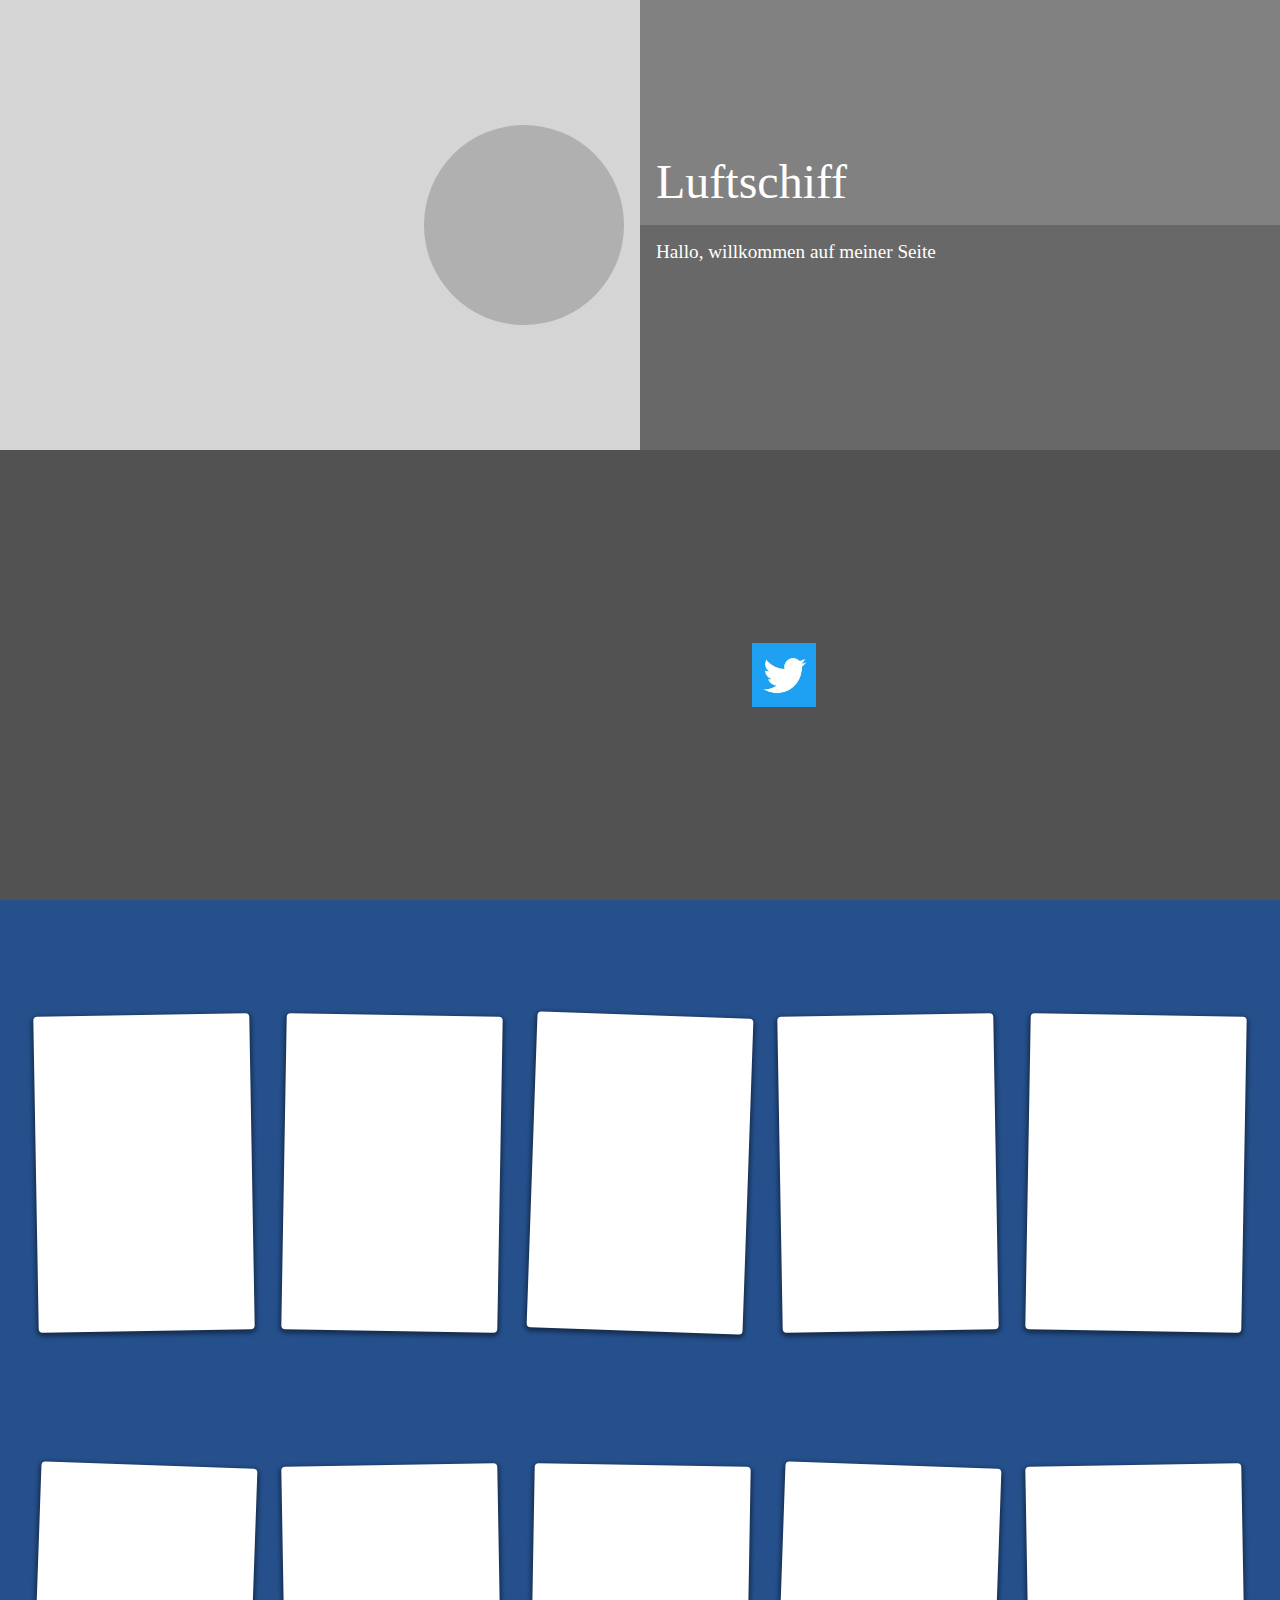
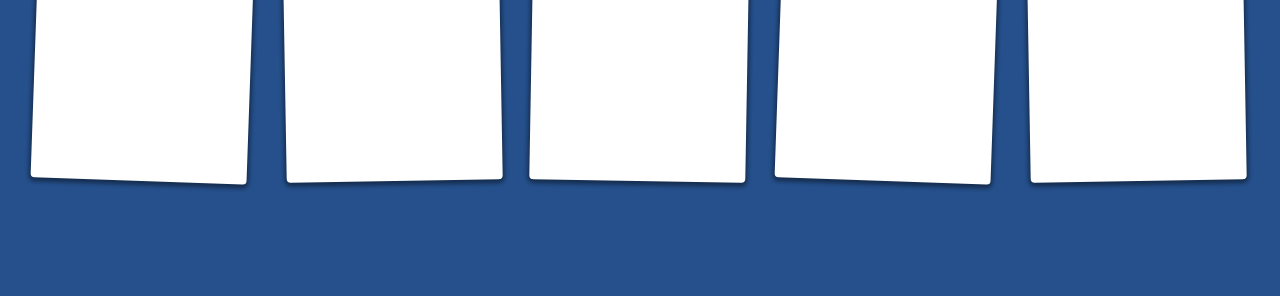
<file: index.html>
<!DOCTYPE html>
<html lang="en">
<head>
    <meta charset="UTF-8">
    <meta name="viewport" content="width=device-width, initial-scale=1.0">
    <meta http-equiv="X-UA-Compatible" content="ie=edge">
    <link rel="stylesheet" type="text/css" href="res/styles/main.css">
    <title>Document</title>
</head>
<body>
    <div id="page1" class="short-info">
        <div class="photo-block">
            <div class="photo-image"></div>
        </div>
        <div class="name-block">Luftschiff</div>
        <div class="about-me-block">Hallo, willkommen auf meiner Seite</div>
        <a href="#page2" class="link-next"></a>
        <div class="links-block">
            <a href="https://vk.com/id389316749" class="link-Vk"></a>
            <a href="https://www.facebook.com/mikhail.krivenko.73?ref=bookmarks" class="link-Facebook"></a>
            <a href="#page3" class="link-Telegram"></a>
            <a href="https://twitter.com/Airshipus" class="link-Twitter"></a>
        </div>
    </div>

    <div id="page-gallery" class="page">
        <div class="card"><div class="photo"></div></div>
        <div class="card"><div class="photo"></div></div>
        <div class="card"><div class="photo"></div></div>
        <div class="card"><div class="photo"></div></div>
        <div class="card"><div class="photo"></div></div>
        <div class="card"><div class="photo"></div></div>
        <div class="card"><div class="photo"></div></div>
        <div class="card"><div class="photo"></div></div>
        <div class="card"><div class="photo"></div></div>
        <div class="card"><div class="photo"></div></div>
    </div>

</body>
</html>
</file>
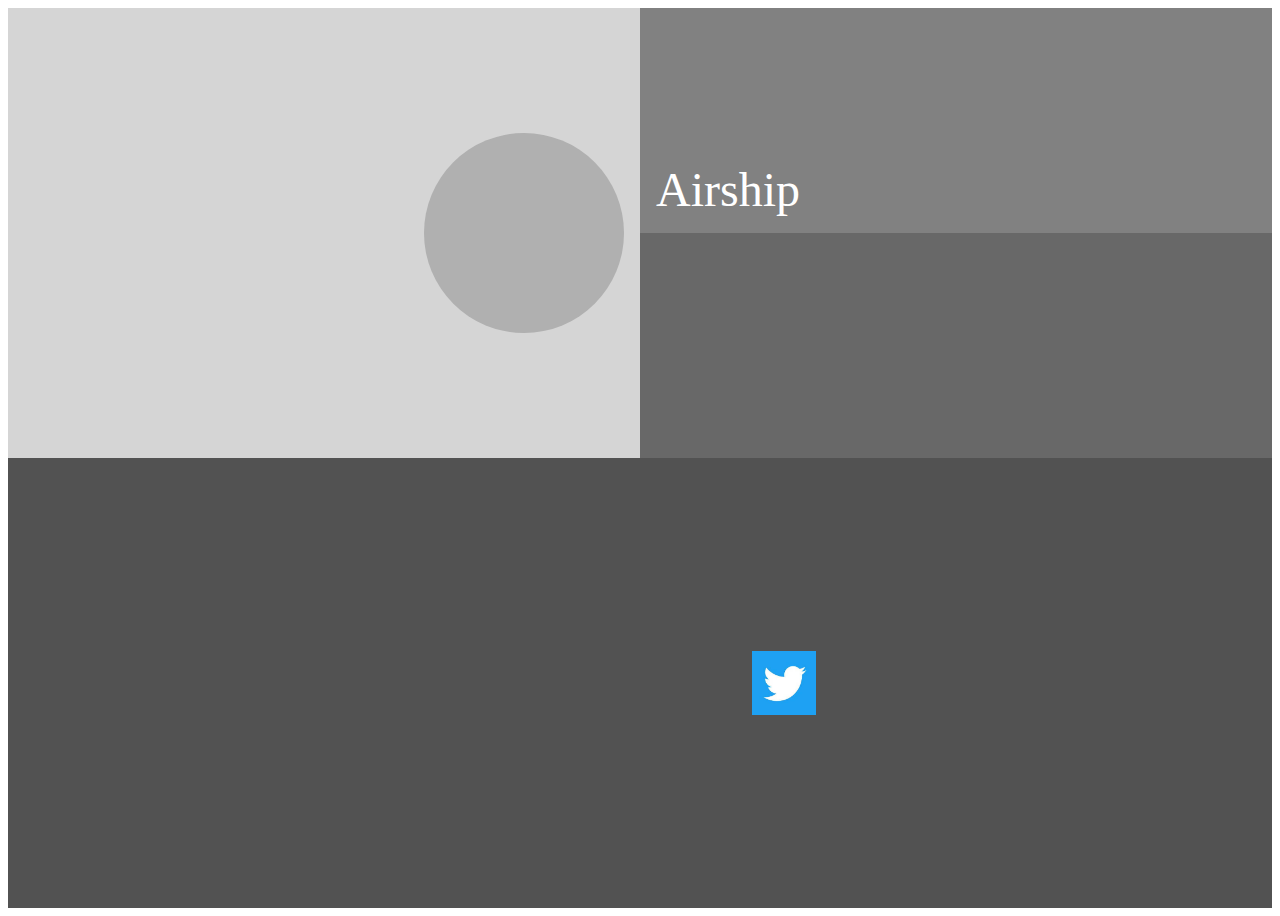
<file: lesson_visiting_card/index.html>
<!DOCTYPE html>
<html lang="en">
<head>
    <meta charset="UTF-8">
    <meta name="viewport" content="width=device-width, initial-scale=1.0">
    <meta http-equiv="X-UA-Compatible" content="ie=edge">
    <title>Document</title>
    <style>
        .short-info {
            position: relative;
            display: grid;
            overflow: hidden;
            height: 100vh;
            margin: 0px;
            grid-template-columns: 1fr 1fr 2fr ;
            grid-template-rows: 1fr 1fr 2fr;
            grid-template-areas: 
                    "photo photo name"
                    "photo photo about"
                    "links links links";
            background: #a1a1a173;
            color: #ffffff;

        }
        .photo-block {
            display: flex;
            grid-area: photo;
            justify-content: flex-end;
            align-items: center;
            padding: 16px;

        }
        .photo-image {
    position: relative;
    box-sizing: border-box;
    width: 200px;
    height: 200px;
    border-radius: 50%;
    background-color: #66666655;
    background-image: url(https://cnet3.cbsistatic.com/img/67Sl3FEESRlc7jnJpiZQW7Ehv7Y=/2012/04/30/f6ab3806-fdc7-11e2-8c7c-d4ae52e62bcc/big_hindenburg_explodes_over_lakehurst.jpg);
    background-size: cover;
    background-repeat: no-repeat;
    background-position: center;
        }

        .name-block {
            grid-area: name;
            display: flex ;
            align-items: end;
            align-items: flex-end;
            justify-content: flex-start;
            padding: 16px;
            font-size: 300%;
            font-weight: normal;
            background: rgb(129, 129, 129);
        }
        .about-me-block {
            position: relative;
            grid-area: about;
            display: flex;
            align-items: flex-start;
            padding: 16px;
            font-size: 120%;
            overflow: hidden;
            text-overflow: ellipsis;
            background: rgb(104, 104, 104);
        }
        .links-block {
            grid-area: links;
            display: flex;
            justify-content: center;
            align-items: center;
            flex-wrap: wrap;
            background: var(--color-secondary);
            background: rgb(82, 82, 82);
        }
        .links-block>a {
            display: inline-flex;
            justify-content: center;
            align-items: center;
            height: 64px;
            width: 64px;
            margin: 16px;
            background: #ffffff;
        }
        .links-block>a.link-Vk {
            background: 
            url(https://cdn.iconscout.com/icon/free/png-256/vk-83446.png)
            no-repeat 50% / contain;
        }
        .links-block>a.link-Facebook {
            background: 
            url(https://upload.wikimedia.org/wikipedia/commons/thumb/c/cd/Facebook_logo_%28square%29.png/480px-Facebook_logo_%28square%29.png)
            no-repeat 50% / contain;
        }
        .links-block>a.link-Telegram {
            background: 
            url(https://pngimg.com/uploads/telegram/telegram_PNG25.png)
            no-repeat 50% / contain;
        }
        .links-block>a.link-Twitter {
            background: 
            url([data-uri])
            no-repeat 50% / contain;
        }

    </style>
</head>
<body>
    <div id="page1" class="short-info">
        <div class="photo-block">
            <div class="photo-image"></div>
        </div>
        <div class="name-block">Airship</div>
        <div class="about-me-block"></div>
        <div class="links-block">
            <a href="#page1" class="link-Vk"></a>
            <a href="#page2" class="link-Facebook"></a>
            <a href="#page3" class="link-Telegram"></a>
            <a href="#page4" class="link-Twitter"></a>
        </div>
    </div>    
</body>
</html>
</file>
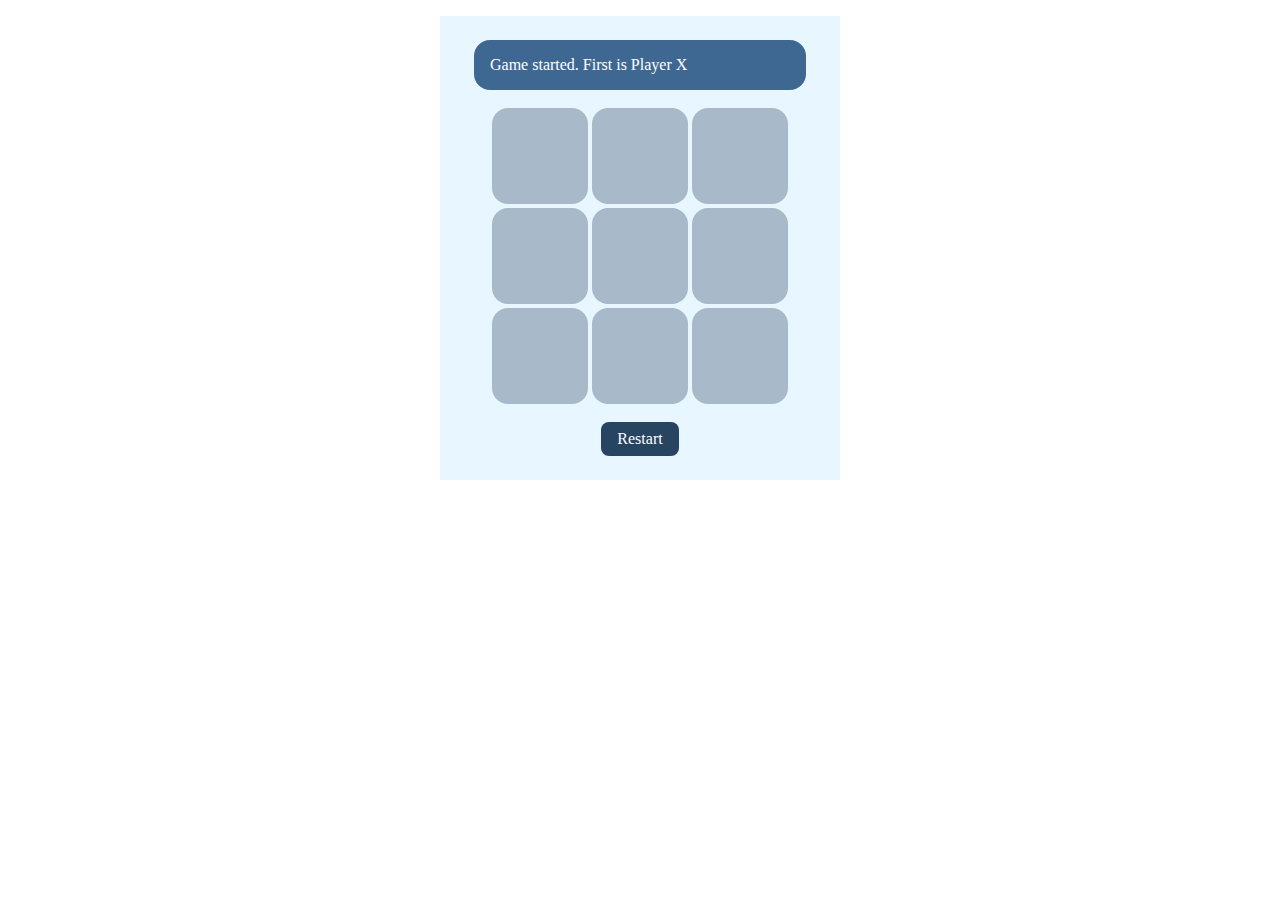
<file: lesson_x0/index.html>
<!DOCTYPE html>
<html lang="en">
<head>
    <meta charset="UTF-8">
    <meta name="viewport" content="width=device-width, initial-scale=1.0">
    <meta http-equiv="X-UA-Compatible" content="ie=edge">
    <title>Tic Tac Toe</title>
    <link rel="stylesheet" type="text/css" href="./styles.css">
</head>
<body>
    <div class="game-container">
        <div class="status-text">Status message text</div>
        <div class="simple-wrapper">
            <div class="game-board">
                <div class="cell">1</div>
                <div class="cell">2</div>
                <div class="cell">3</div>
                <div class="cell">4</div>
                <div class="cell">5</div>
                <div class="cell">6</div>
                <div class="cell">7</div>
                <div class="cell">8</div>
                <div class="cell">9</div>
            </div>
            <span class="block-view"></span>
        </div>
        <div class="restart-button">Restart</div>
    </div>
    <script src="./main.js"></script>
</body>
</html>
</file>
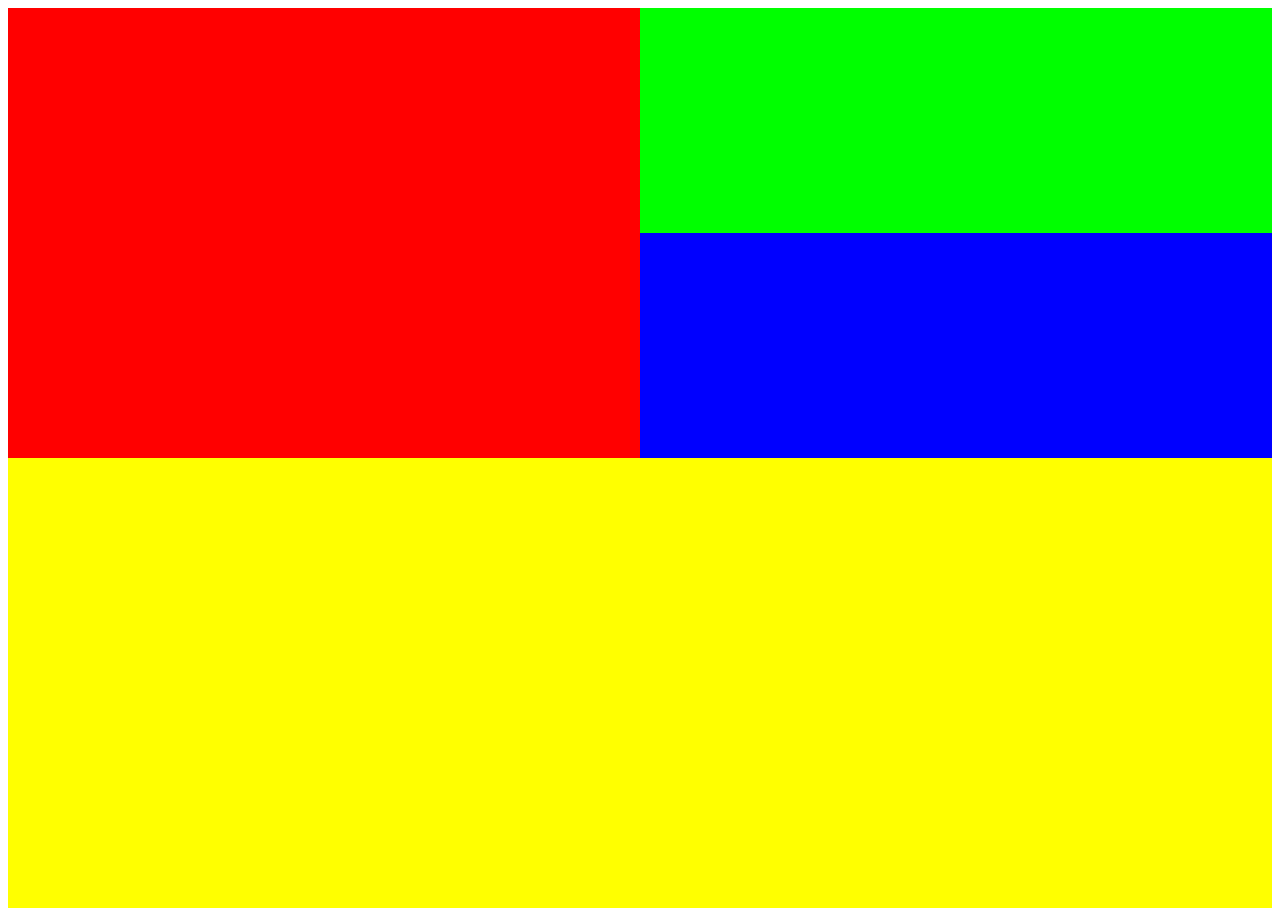
<file: myPage/index.html>
<!DOCTYPE html>
<html lang="en">
<head>
    <meta charset="UTF-8">
    <meta name="viewport" content="width=device-width, initial-scale=1.0">
    <meta http-equiv="X-UA-Compatible" content="ie=edge">
    <title>Document</title>
    <style>
        .short-info {
            position: relative;
            display: grid;
            overflow: hidden;
            height: 100vh;
            margin: 0px;
            grid-template-columns: 1fr 1fr 2fr ;
            grid-template-rows: 1fr 1fr 2fr;
            grid-template-areas: 
                    "photo photo name"
                    "photo photo links"
                    "about about about";

        }
        .photo-block {
            grid-area: photo;
            background: #ff0000;
        }
        .name-block {
            grid-area: name;
            background: #00ff00;
        }
        .about-me-block {
            grid-area: about;
            background: #ffff00;
        }
        .links-block {
            grid-area: links;
            background: #0000ff;
        }
    </style>
</head>
<body>
    <div id="page1" class="short-info">
        <div class="photo-block"></div>
        <div class="name-block"></div>
        <div class="about-me-block"></div>
        <div class="links-block"></div>
    </div>    
</body>
</html>
</file>
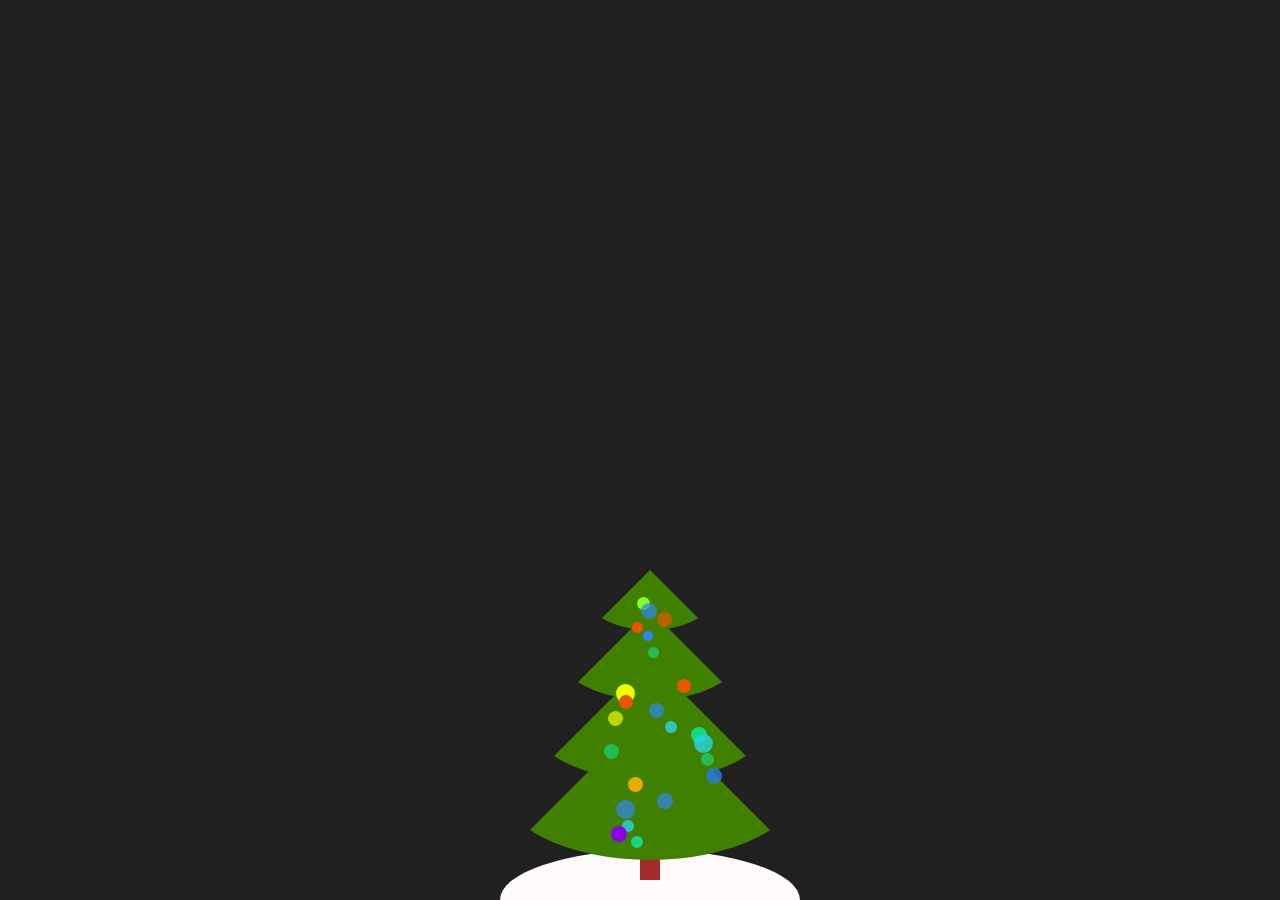
<file: myPage/lesson_artbox/index.html>
<!DOCTYPE html>
<html lang="en">

<head>
    <meta charset="UTF-8">
    <meta name="viewport" content="width=device-width, initial-scale=1.0">
    <meta http-equiv="X-UA-Compatible" content="ie=edge">
    <title>X-tree</title>
    <link rel="stylesheet" type="text/css" href="./x-tree.css">
</head>

<body>
    <div class="xtree-container">
        <div class="xtree-part part-top"></div>
        <div class="xtree-part"></div>
        <div class="xtree-part part-middle"></div>
        <div class="xtree-part part-bottom"></div>
        <div class="xtree-trunk"></div>
        <div class="xtree-ground"></div>
    </div>
    <script src="./main.js"></script>
</body>

</html>
</file>
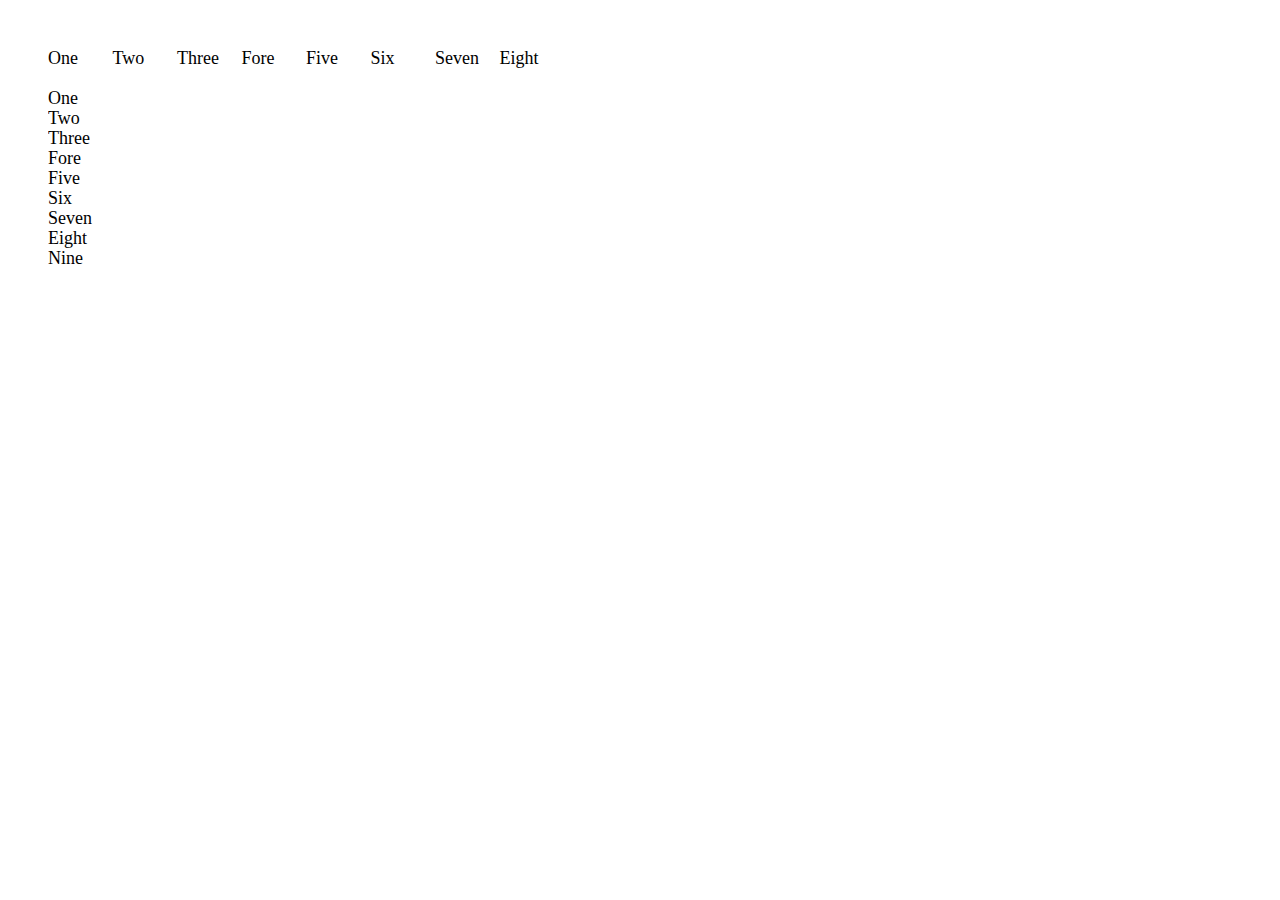
<file: myPage/lesson_js/index.html>
<!DOCTYPE html>
<html lang="en">
<head>
    <meta charset="UTF-8">
    <meta name="viewport" content="width=device-width, initial-scale=1.0">
    <meta http-equiv="X-UA-Compatible" content="ie=edge">
    <title>JavaScript examples</title>
    <style>
        body {
            padding: 20px;
            font-size: 18px;
        }
        .container {
            position: relative;
            display: block;
            width: 540px;
            height: 20px;
            margin: 20px;
            overflow: hidden;
        }
        .container>span {
            position: relative;
            display: inline-block;
            margin: 0px;
            animation-name: move-to-left;
            animation-duration: 1s;
            animation-iteration-count: infinite;
            width: 60px;
        }
        .container-vertical {
            position: relative;
            display: block;
            margin: 20px;
            overflow: hidden;
            height: 180px;
        }
        .container-vertical>span {
            position: relative;
            display: block;
            margin: 0px;
            animation-name: move-to-up;
            animation-duration: 1s;
            animation-iteration-count: infinite;
            width: 150px;
            height: 20px;
        }

        .selected-item {
            color: #d30000;
            background: #00000020;
        }

        @keyframes move-to-left {
            0% { transform: translateX(0); }
            100% { transform: translateX(-100%); }
        }
        @keyframes move-to-up {
            0% { transform: translateY(0); }
            100% { transform: translateY(-100%); }
        }
    </style>
</head>
<body>
    <div class="container">
        <span>Zero</span>
        <span>One</span>
        <span>Two</span>
        <span>Three</span>
        <span>Fore</span>
        <span>Five</span>
        <span>Six</span>
        <span>Seven</span>
        <span>Eight</span>
        <span>Nine</span>
    </div>

    <div class="container-vertical">
        <span>Zero</span>
        <span>One</span>
        <span>Two</span>
        <span>Three</span>
        <span>Fore</span>
        <span>Five</span>
        <span>Six</span>
        <span>Seven</span>
        <span>Eight</span>
        <span>Nine</span>
    </div>

    <script src="./main.js"></script>
</body>
</html>
</file>
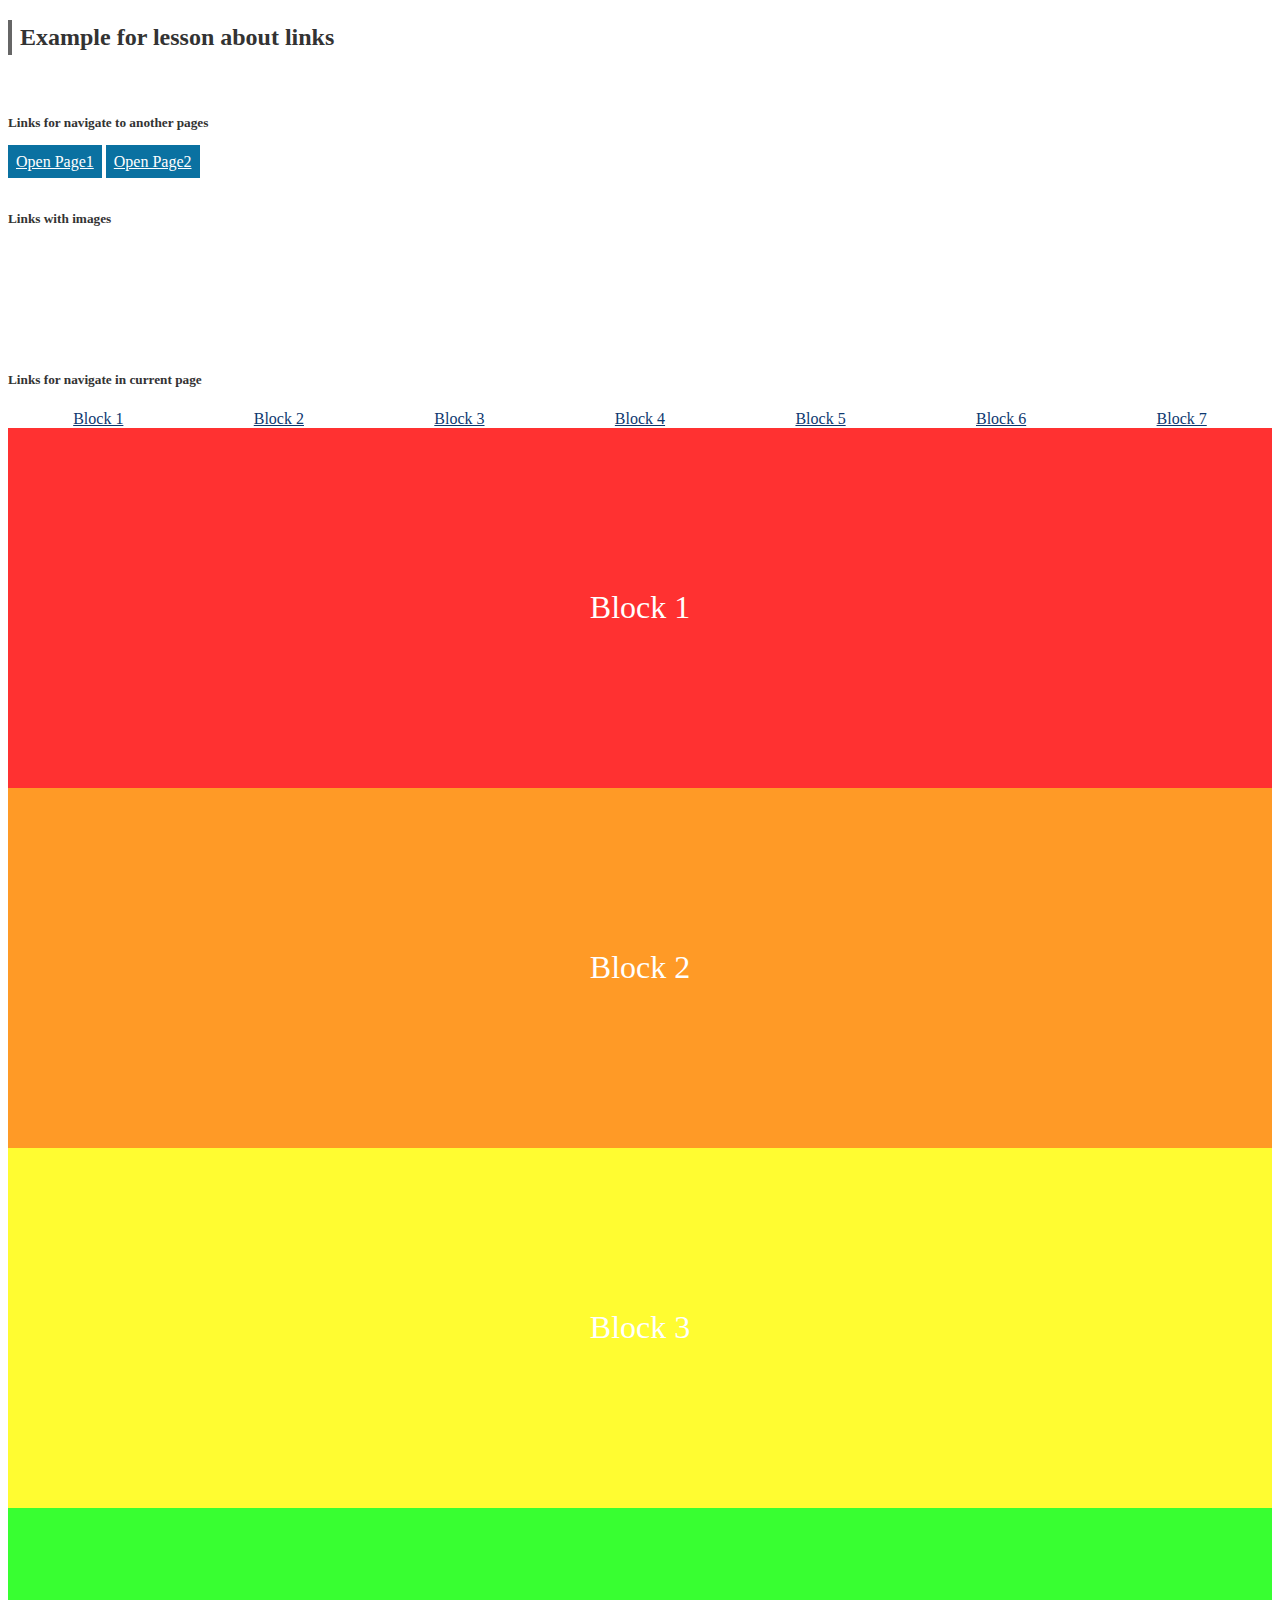
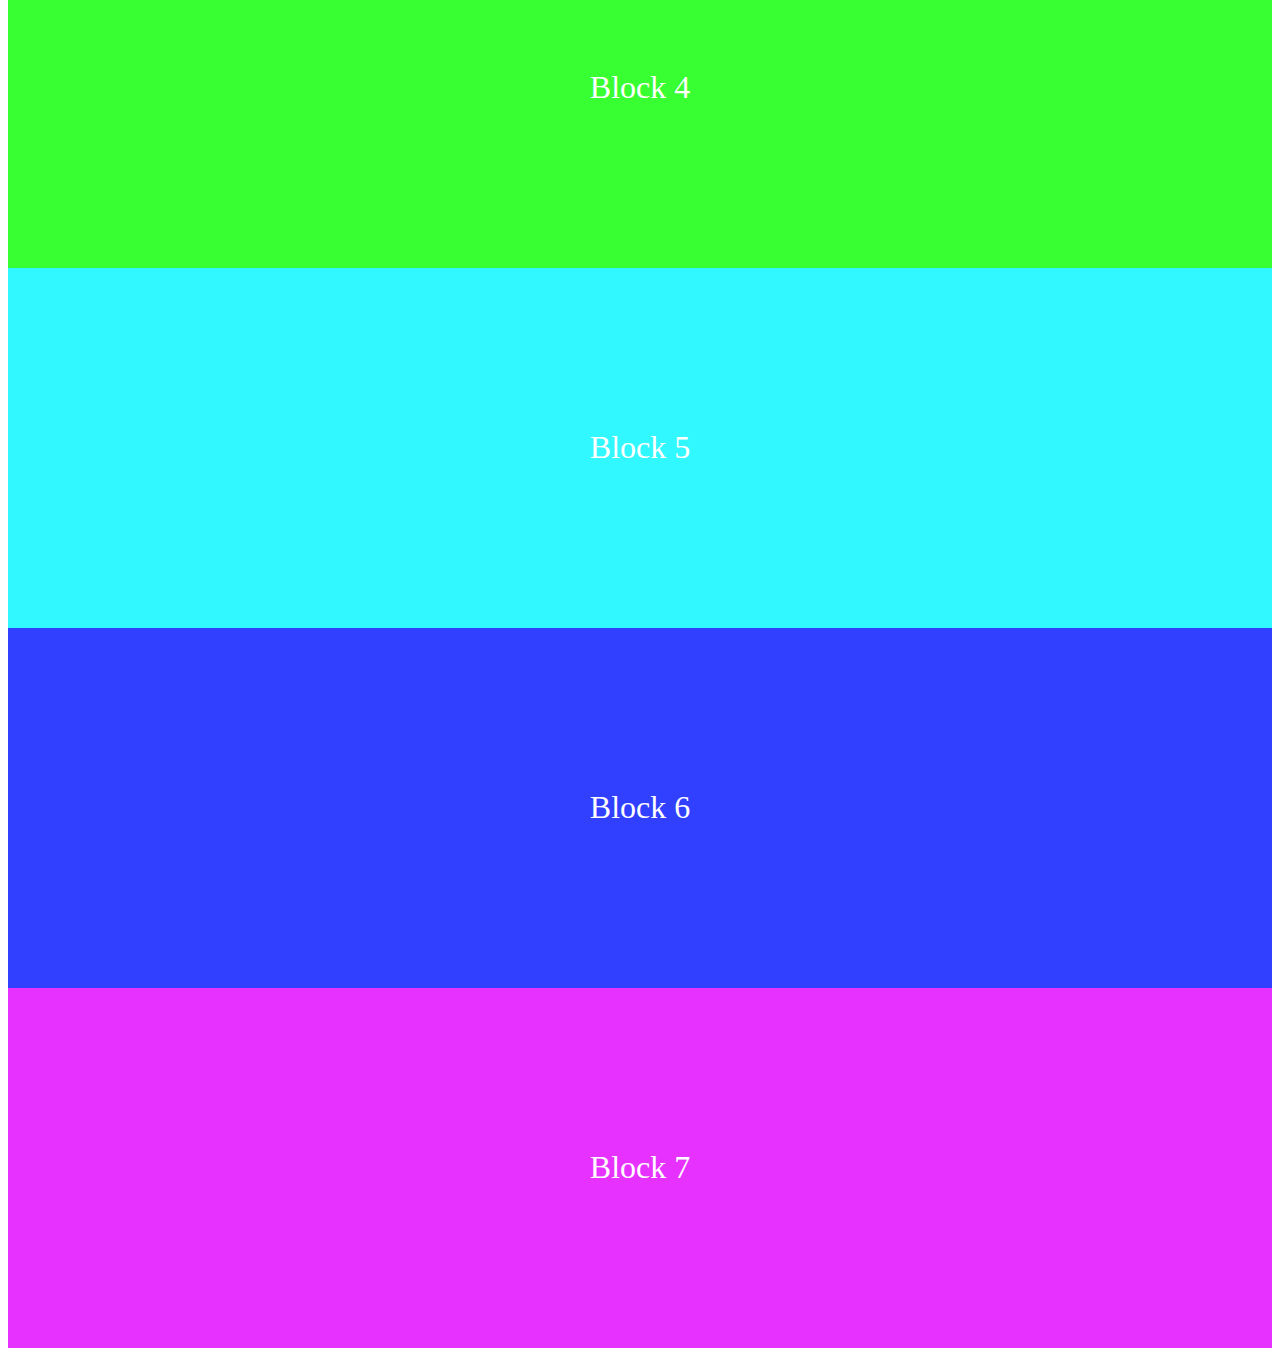
<file: myPage/lesson_links/index.html>
<!DOCTYPE html>
<html lang="en">
<head>
    <meta charset="UTF-8">
    <meta name="viewport" content="width=device-width, initial-scale=1.0">
    <meta http-equiv="X-UA-Compatible" content="ie=edge">
    <title>Links ussage lesson</title>
    <link rel="stylesheet" type="text/css" href="./main.css">
</head>
<body>

    <h2>Example for lesson about links</h2>
    <br>
    <div>
        <h5>Links for navigate to another pages</h5>
        <a class="link-button" href="./page1.html">Open Page1</a>
        <a class="link-button" href="./page2.html">Open Page2</a>
    </div>
    <br>
    <h5>Links with images</h5>
    <div class="link-images">
        <a id="button-vk" href="http://vk.com"></a>
        <a id="button-facebook" href="http://facebook.com"></a>
        <a id="button-instagram" href="http://instagram.com"></a>
        <a id="button-github" href="http://github.com"></a>
    </div>
    <br>
    <h5>Links for navigate in current page</h5>
    <div class="anchor-links">
        <a href="#block1">Block 1</a>
        <a href="#block2">Block 2</a>
        <a href="#block3">Block 3</a>
        <a href="#block4">Block 4</a>
        <a href="#block5">Block 5</a>
        <a href="#block6">Block 6</a>
        <a href="#block7">Block 7</a>
    </div>
    <div>
        <div id="block1" class="content-block bg-rainbow-1"> Block 1</div>
        <div id="block2" class="content-block bg-rainbow-2"> Block 2</div>
        <div id="block3" class="content-block bg-rainbow-3"> Block 3</div>
        <div id="block4" class="content-block bg-rainbow-4"> Block 4</div>
        <div id="block5" class="content-block bg-rainbow-5"> Block 5</div>
        <div id="block6" class="content-block bg-rainbow-6"> Block 6</div>
        <div id="block7" class="content-block bg-rainbow-7"> Block 7</div>
    </div>
</body>
</html>
</file>
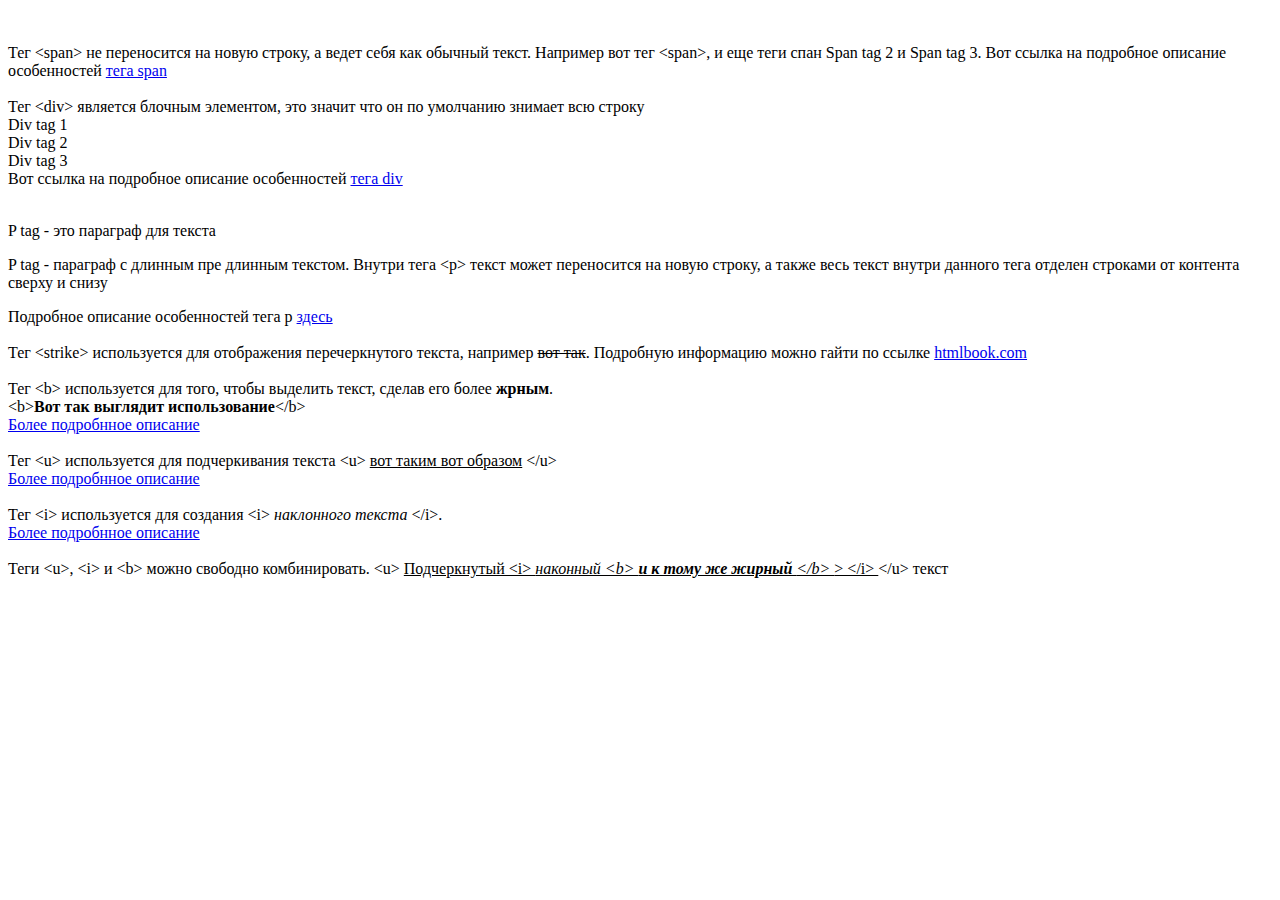
<file: myPage/lesson_tags/index.html>
<!DOCTYPE html>
<html lang="en">
<head>
    <meta charset="UTF-8">
    <meta name="viewport" content="width=device-width, initial-scale=1.0">
    <meta http-equiv="X-UA-Compatible" content="ie=edge">
    <title>Html tags</title>
</head>
<body>
    <br><br>
    Тег &lt;span&gt; не переносится на новую строку, а ведет себя как обычный текст. Например вот тег <span>&lt;span&gt;</span>, и еще теги спан <span>Span tag 2</span> и <span>Span tag 3</span>.
    Вот ссылка на подробное описание особенностей <a href="http://htmlbook.ru/html/span">тега span</a>
    
    <br><br>
    Тег &lt;div&gt; является блочным элементом, это значит что он по умолчанию знимает всю строку
    <div>Div tag 1</div>
    <div>Div tag 2</div>
    <div>Div tag 3</div>
    Вот ссылка на подробное описание особенностей <a href="http://htmlbook.ru/html/div">тега div</a>
    
    <br><br>
    <p>P tag - это параграф для текста</p>
    <p>P tag - параграф с длинным пре длинным текстом. Внутри тега &lt;p&gt; текст может переносится на новую строку, а также весь текст внутри данного тега отделен строками от контента сверху и снизу</p>
    Подробное описание особенностей тега p <a href="http://htmlbook.ru/html/p">здесь</a>
    
    <br><br>
    Тег &lt;strike&gt; используется для отображения перечеркнутого текста, например <strike>вот так</strike>.
    Подробную информацию можно гайти по ссылке <a href="http://htmlbook.ru/html/strike">htmlbook.com</a>
    
    <br><br>
    Тег &lt;b&gt; используется для того, чтобы выделить текст, сделав его более <b>жрным</b>.
    <br>
    &lt;b&gt;<b>Вот так выглядит использование</b>&lt;/b&gt;
    <br>
    <a href="http://htmlbook.ru/html/b">Более подробнное описание</a>
    
    <br><br>
    Тег &lt;u&gt; используется для подчеркивания текста 
    &lt;u&gt; <u>вот таким вот образом</u> &lt;/u&gt;
    <br>
    <a href="http://htmlbook.ru/html/u">Более подробнное описание</a>
    
    <br><br>
    Тег &lt;i&gt; используется для создания &lt;i&gt; <i>наклонного текста</i> &lt;/i&gt;.
    <br>
    <a href="http://htmlbook.ru/html/i">Более подробнное описание</a>
    
    <br><br>
    Теги &lt;u&gt;, &lt;i&gt; и &lt;b&gt; можно свободно комбинировать.
    &lt;u&gt; 
    <u> 
        Подчеркнутый 
        &lt;i&gt; 
        <i>
            наконный 
            &lt;b&gt; 
            <b>
                и к тому же жирный 
            </b>
            &lt;/b&gt; 
        </i>>
        &lt;/i&gt; 
    </u> 
    &lt;/u&gt;  текст


</body>
</html>
</file>
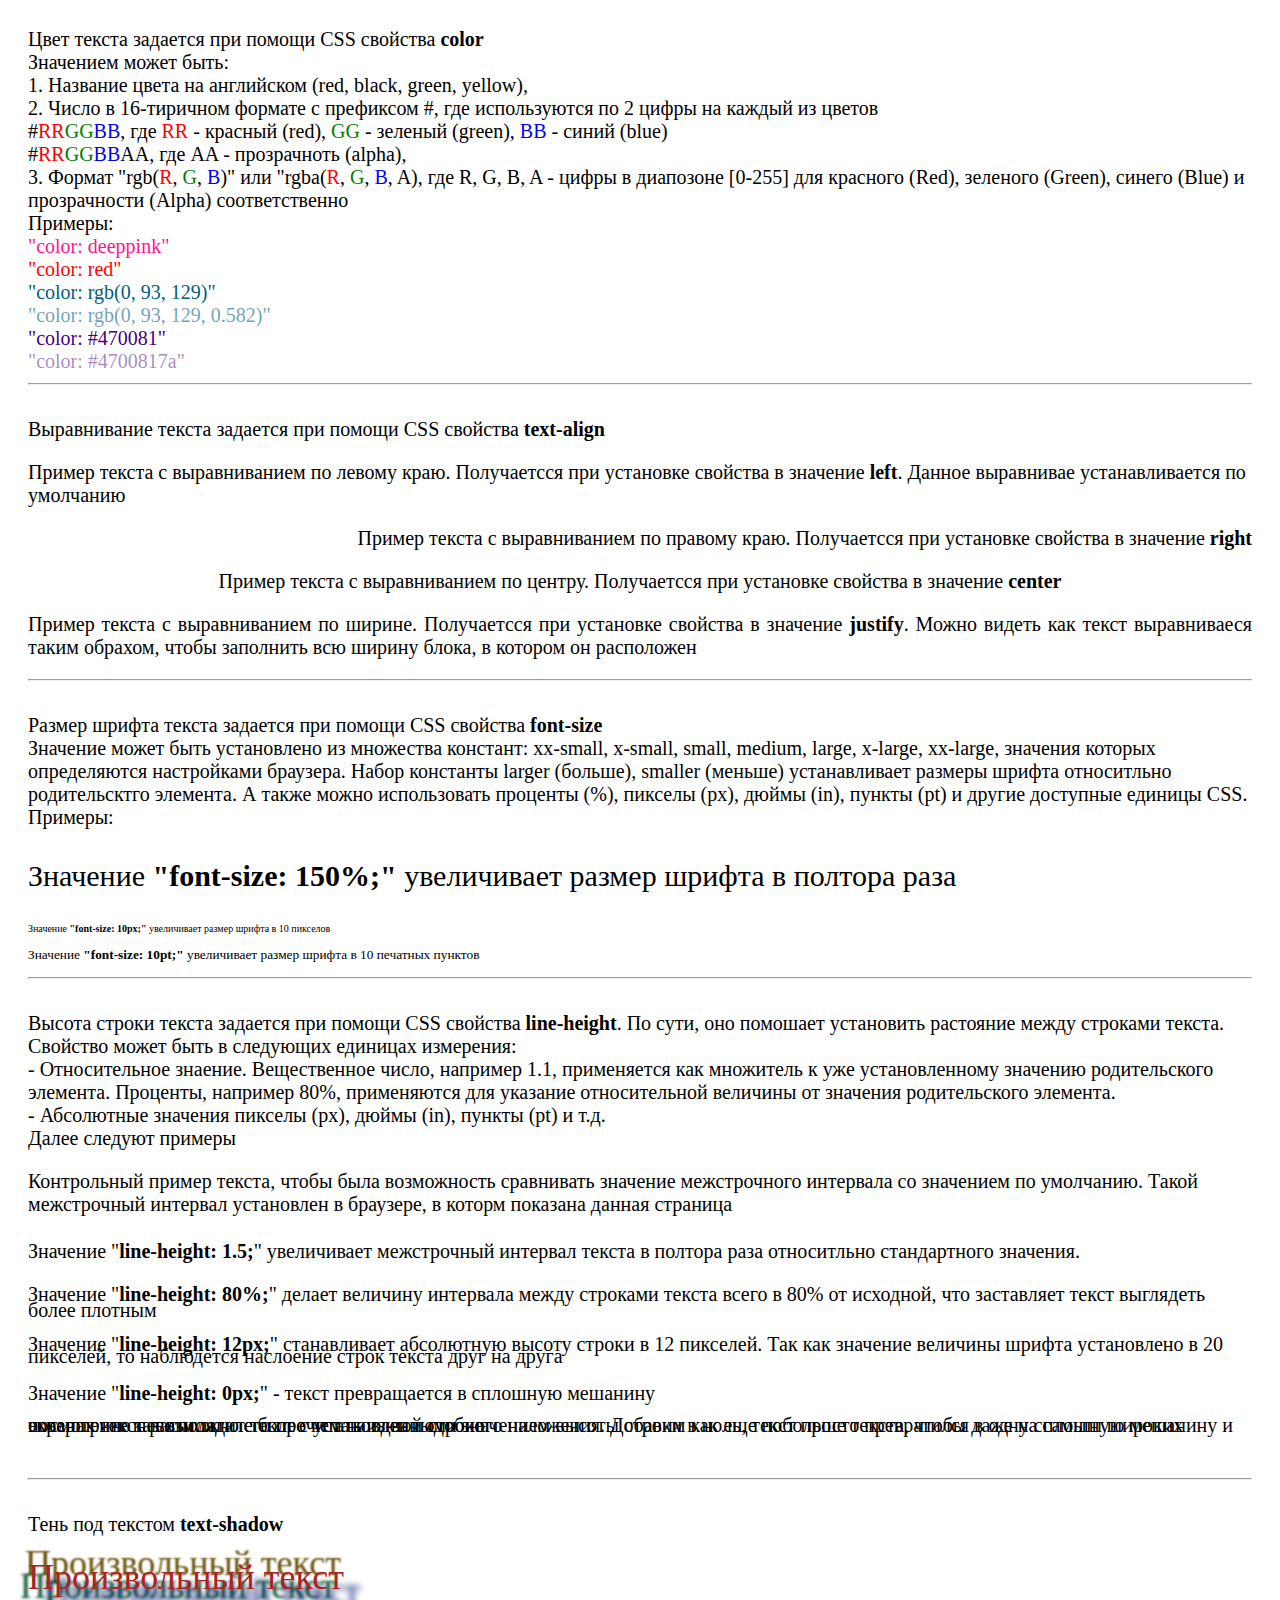
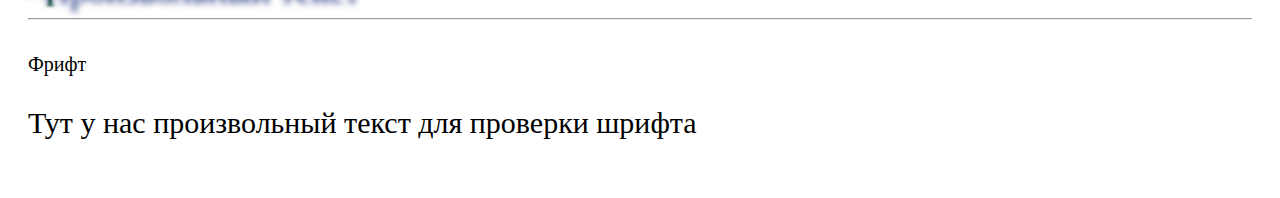
<file: myPage/lesson_text/index.html>
<!DOCTYPE html>
<html lang="en">
<head>
    <meta charset="UTF-8">
    <meta name="viewport" content="width=device-width, initial-scale=1.0">
    <meta http-equiv="X-UA-Compatible" content="ie=edge">
    <title>Lesson. Text styling</title>
    <link rel="stylesheet"
          href="https://fonts.googleapis.com/css?family=Tangerine">


    <style>
        body {
            font-size: 20px;
            padding: 20px;
        }
        .left { text-align: left; }
        .right { text-align: right; }
        .center { text-align: center; }
        .justify { text-align: justify; }
        .text-red {color: red; }
        .text-green {color: green; }
        .text-blue {color: blue; }

        .greem-text {
            font-size: 36px;
            color: #aa2222;
            text-shadow: 
                    16px 14px 6px #0d2072,
                    -8px 9px 3px #095328,
                    -3px -14px 2px #665006;
        }
        .text-fonted {
            /* font-family: 'Calistoga', cursive; */
        }

    </style>
</head>
<body>
    <span>Цвет текста задается при помощи CSS свойства <b>color</b></span>
    <br>
    Значением может быть:
    <br>
    1. Название цвета на английском (red, black, green, yellow), 
    <br>
    2. Число в 16-тиричном формате с префиксом #, где используются по 2 цифры на каждый из цветов
    <br>#<span class="text-red">RR</span><span class="text-green">GG</span><span class="text-blue">BB</span>,
    где <span class="text-red">RR</span> - красный (red), 
    <span class="text-green">GG</span> - зеленый (green), 
    <span class="text-blue">BB</span> - синий (blue)
    <br>#<span class="text-red">RR</span><span class="text-green">GG</span><span class="text-blue">BB</span>AA, 
    где AA - прозрачноть (alpha), 
    <br>
    3. Формат "rgb(<span class="text-red">R</span>, <span class="text-green">G</span>, <span class="text-blue">B</span>)" или "rgba(<span class="text-red">R</span>, <span class="text-green">G</span>, <span class="text-blue">B</span>, A), 
    где R, G, B, A - цифры в диапозоне [0-255] для красного (Red), зеленого (Green), синего (Blue) и прозрачности (Alpha) соответственно   
    <br>
    Примеры:
    <br>
    <span style="color: deeppink">"color: deeppink"</span><br>
    <span style="color: red">"color: red"</span><br>
    <span style="color: rgb(0, 93, 129)">"color: rgb(0, 93, 129)"</span><br>
    <span style="color: rgba(0, 92, 129, 0.582)">"color: rgb(0, 93, 129, 0.582)"</span><br>
    <span style="color: #470081">"color: #470081"</span><br>
    <span style="color: #4700817a">"color: #4700817a"</span>
    <hr>
    <br>
    <span>Выравнивание текста задается при помощи CSS свойства <b>text-align</b></span>
    <p class="left">Пример текста с выравниванием по левому краю. Получаетсся при установке свойства в значение <b>left</b>. Данное выравнивае устанавливается по умолчанию</p>
    <p class="right">Пример текста с выравниванием по правому краю. Получаетсся при установке свойства в значение <b>right</b></p>
    <p class="center">Пример текста с выравниванием по центру. Получаетсся при установке свойства в значение <b>center</b></p>
    <p class="justify">Пример текста с выравниванием по ширине. Получаетсся при установке свойства в значение <b>justify</b>. Можно видеть как текст выравниваеся таким обрахом, чтобы заполнить всю ширину блока, в котором он расположен</p>
    <hr>
    <br>
    Размер шрифта текста задается при помощи CSS свойства <b>font-size</b>
    <br>Значение может быть установлено из множества констант: 
    xx-small, x-small, small, medium, large, x-large, xx-large, значения которых определяются настройками браузера. 
    Набор константы larger (больше), smaller (меньше) устанавливает размеры шрифта относитльно родительсктго элемента.
    А также можно использовать проценты (%), пикселы (px), дюймы (in), пункты (pt) и другие доступные единицы CSS.
    <br> 
    Примеры:
    <p style="font-size: 150%;">Значение <b>"font-size: 150%;"</b> увеличивает размер шрифта в полтора раза</p>
    <p style="font-size: 10px;">Значение <b>"font-size: 10px;"</b> увеличивает размер шрифта в 10 пикселов</p>
    <p style="font-size: 10pt;">Значение <b>"font-size: 10pt;"</b> увеличивает размер шрифта в 10 печатных пунктов</p>
    <hr>
    <br>
    <span>
        Высота строки текста задается при помощи CSS свойства <b>line-height</b>. По сути, оно помошает установить растояние между строками текста.
        <br>
        Свойство может быть в следующих единицах измерения:
        <br>
        - Относительное знаение. Вещественное число, например 1.1, применяется как множитель к уже установленному значению родительского элемента. Проценты, например 80%, применяются для указание относительной величины от значения родительского элемента.
        <br>
        - Абсолютные значения пикселы (px), дюймы (in), пункты (pt) и т.д.
        <br>
        Далее следуют примеры
    </span>
    <p>Контрольный пример текста, чтобы была возможность сравнивать значение межстрочного интервала со значением по умолчанию. Такой межстрочный интервал установлен в браузере, в которм показана данная страница</p>
    <p style="line-height: 1.5;">Значение "<b>line-height: 1.5;</b>" увеличивает межстрочный интервал текста в полтора раза относитльно стандартного значения.</p>
    <p style="line-height: 80%;">Значение "<b>line-height: 80%;</b>" делает величину интервала между строками текста всего в 80% от исходной, что заставляет текст выглядеть более плотным</p>
    <p style="line-height: 12px;">Значение "<b>line-height: 12px;</b>" станавливает абсолютную высоту строки в 12 пикселей. Так как значение величины шрифта установлено в 20 пикселей, то наблюдется наслоение строк текста друг на друга</p>
    Значение "<b>line-height: 0px;</b>" - текст превращается в сплошную мешанину
    <p style="line-height: 0px;">посмотрите как выглядит текст с установленными значением высоты строки в ноль, текст просто превратился в одну сплошную мешанину и совершенно невозможно его прочитать из-за подобного наложения. Добавим как еще побольше текста, чтобы даже на самыш широких экранах текст располагалс более чем на одной строке</p>
    <br>
    <hr>
    <br>
    <span>Тень под текстом <b>text-shadow</b></span>
    <p>
        <span class="greem-text">
            Произвольный текст
        </span>
    </p>
    <hr>
    <br>
    <span>Фрифт</span>
    <p class="text-fonted" style="font-size: 30px;">
        Тут у нас произвольный текст для проверки шрифта
    </p>
</body>
</html>
</file>
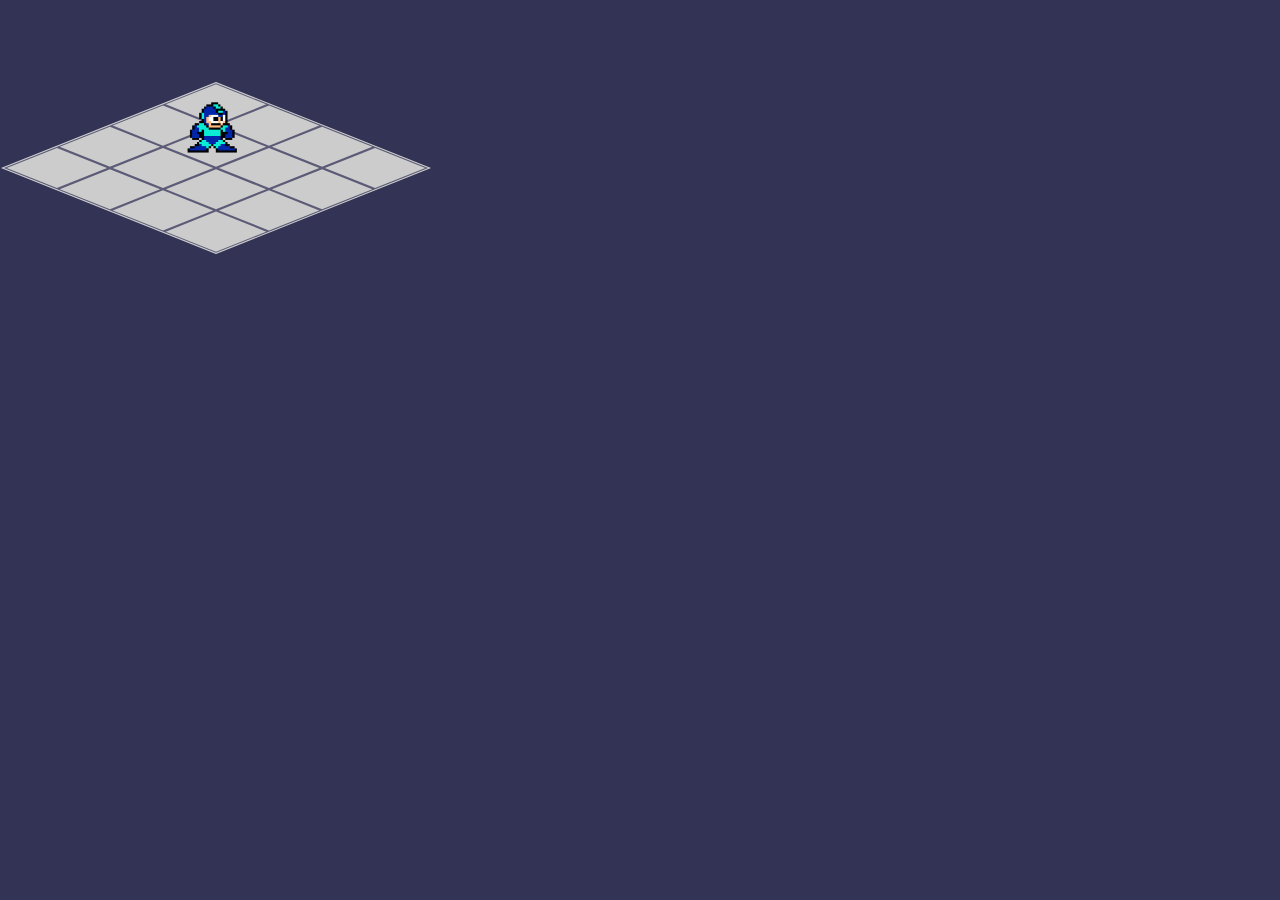
<file: myPage/lesson_transformations/index.html>
<!DOCTYPE html>
<html lang="en">
<head>
    <meta charset="UTF-8">
    <meta name="viewport" content="width=device-width, initial-scale=1.0">
    <meta http-equiv="X-UA-Compatible" content="ie=edge">
    <title>Document</title>
    <style>
        body {
            font-size: 16px;
            background: #333355;
        }
        .ground {
            display: grid;
            width: 300px;
            height: 300px;
            margin: 16px;
            /* overflow: hidden; */
            grid-template-columns: repeat(4, 1fr [col-start]);
            grid-template-rows: repeat(4, 1fr [col-start]);
            justify-items: stretch;
            background: #ffffff33;
            border: 2px solid #cccccc;
            transform: translate(40px) 
                    scaleY(0.4) 
                    rotate(45deg);
        }
        .ground>div {
            background: #cccccc;
            margin: 2px;
        }
        .ground>div:hover {
            /* background: #bbbbbb; */
            box-shadow: inset 0px 0px 10px 4px #00000055;
            transform: translate(4px, 4px);
        }
        .character {
            position: relative;
            display: block;
            z-index: 1;
            width: 100%;
            height: 100%;
            background-image: url("./character.png");
            background-size: contain;
            background-repeat: no-repeat;
            transform: translate(-35px,-35px)
                    rotate(-45deg)
                    scaleX(0.8) 
                    scaleY(1.8);
        }
    </style>
</head>
<body>
    <div class="ground">
        <div></div>
        <div></div>
        <div></div>
        <div></div>
        <div></div>
        <div><div class="character"></div></div>
        <div></div>
        <div></div>
        <div></div>
        <div></div>
        <div></div>
        <div></div>
        <div></div>
        <div></div>
        <div></div>
        <div></div>
    </div>
    <script>
        const grounds = document.querySelectorAll(".ground>div");
        const character = document.querySelector(".character");
        
        

        function initGroundListner(grounds, handler) {
            grounds.forEach(handler);
        }
    </script>
</body>
</html>
</file>
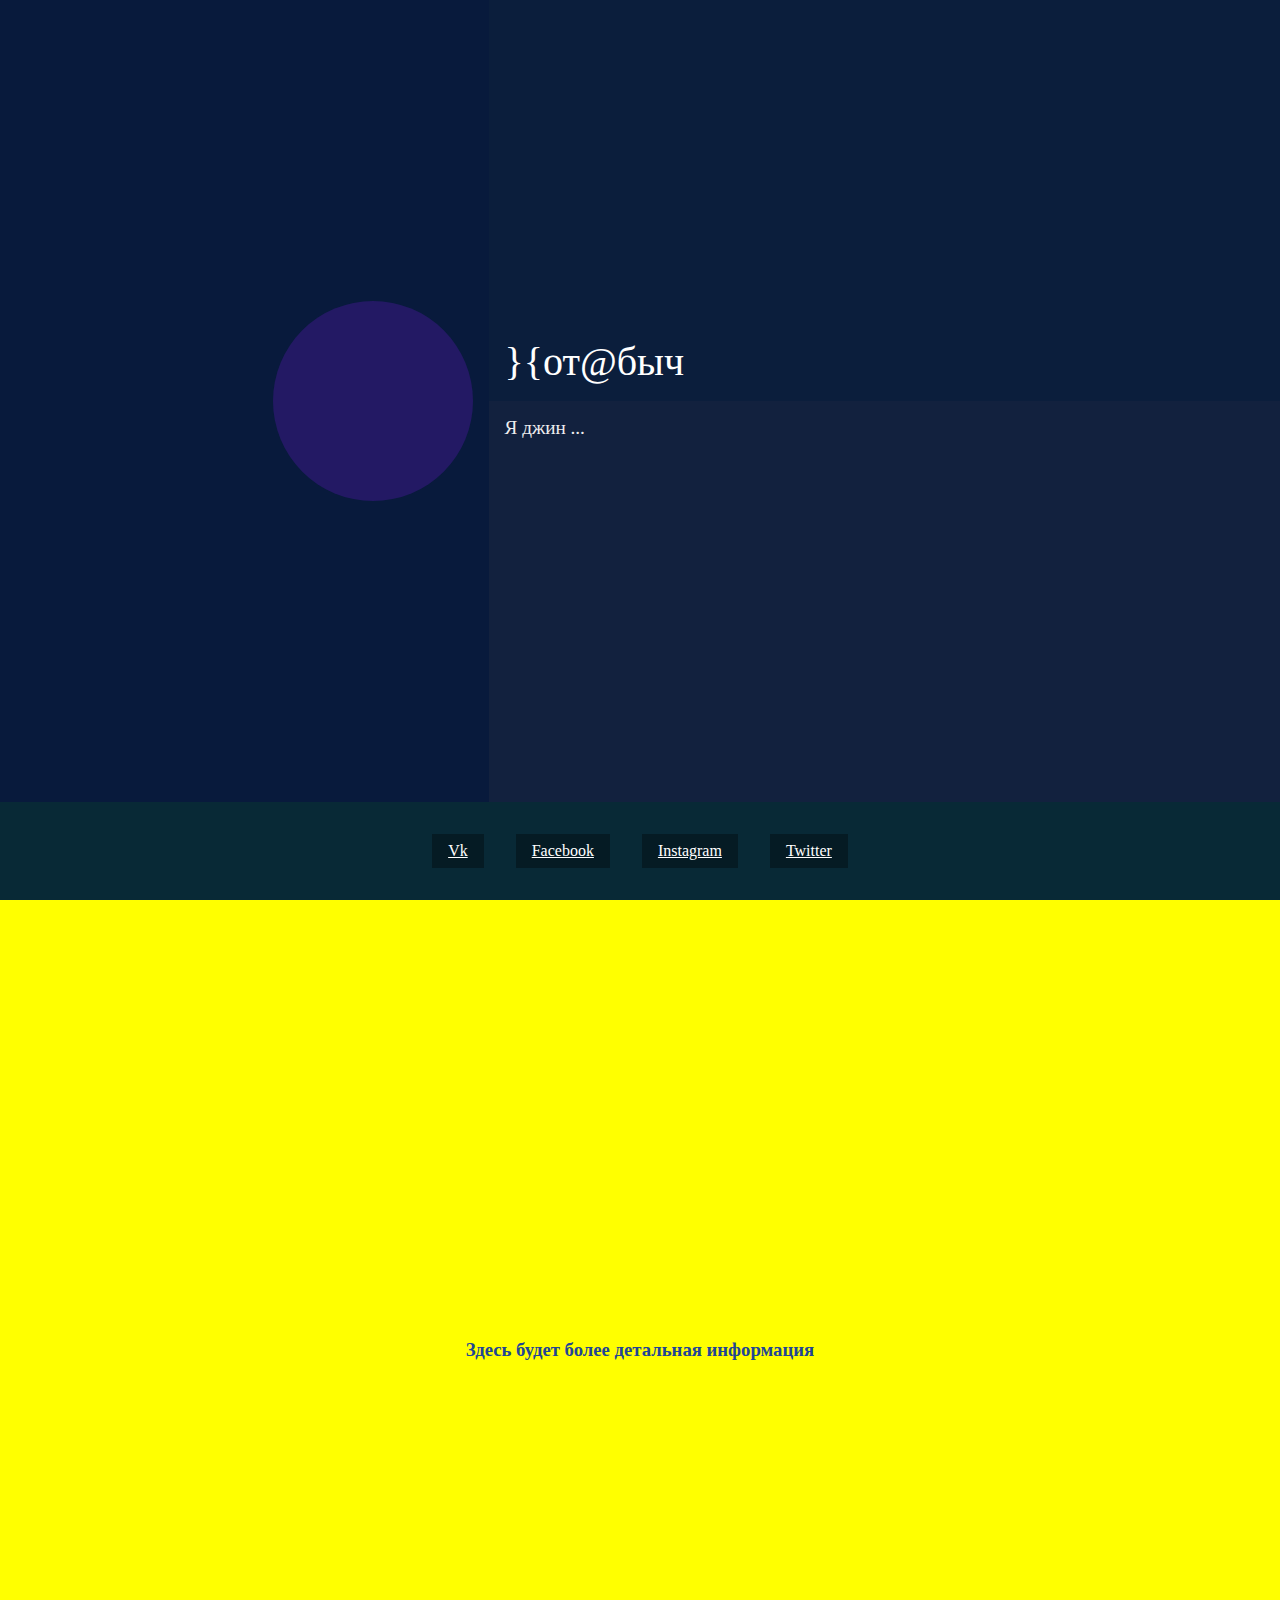
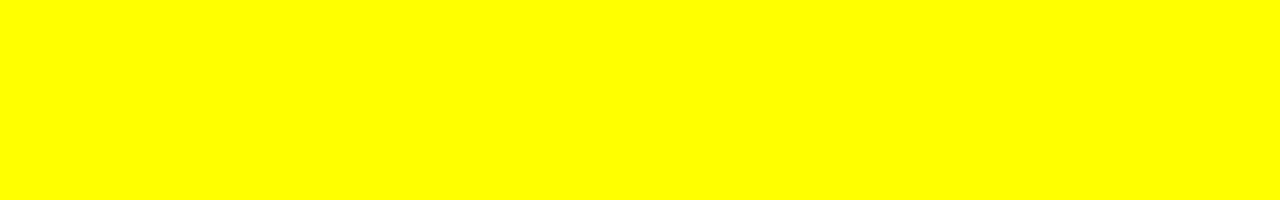
<file: myPage/lesson_visiting_card/index.html>
<!DOCTYPE html>
<html lang="en">
<head>
    <meta charset="UTF-8">
    <meta name="viewport" content="width=device-width, initial-scale=1.0">
    <meta http-equiv="X-UA-Compatible" content="ie=edge">
    <title>Document</title>
    <link rel="stylesheet" type="text/css" href="./style.css">
    <style>
        
    </style>
</head>
<body>
    <div id="page1" class="short-info">
        <div class="photo-block">
            <div class="photo-image"></div>
        </div>
        <div class="name-block">}{от@быч</div>
        <div class="about-me-block">Я джин ...</div>
        <div class="links-block">
            <a href="#page1" class="anchor-link">Vk</a>
            <a href="#page2" class="anchor-link">Facebook</a>
            <a href="#page3" class="anchor-link">Instagram</a>
            <a href="#page4" class="anchor-link">Twitter</a>
        </div>
    </div>
    <div id="page2" class="long-info">
        <h3>Здесь будет более детальная информация</h3>
    </div>
    
</body>
</html>
</file>
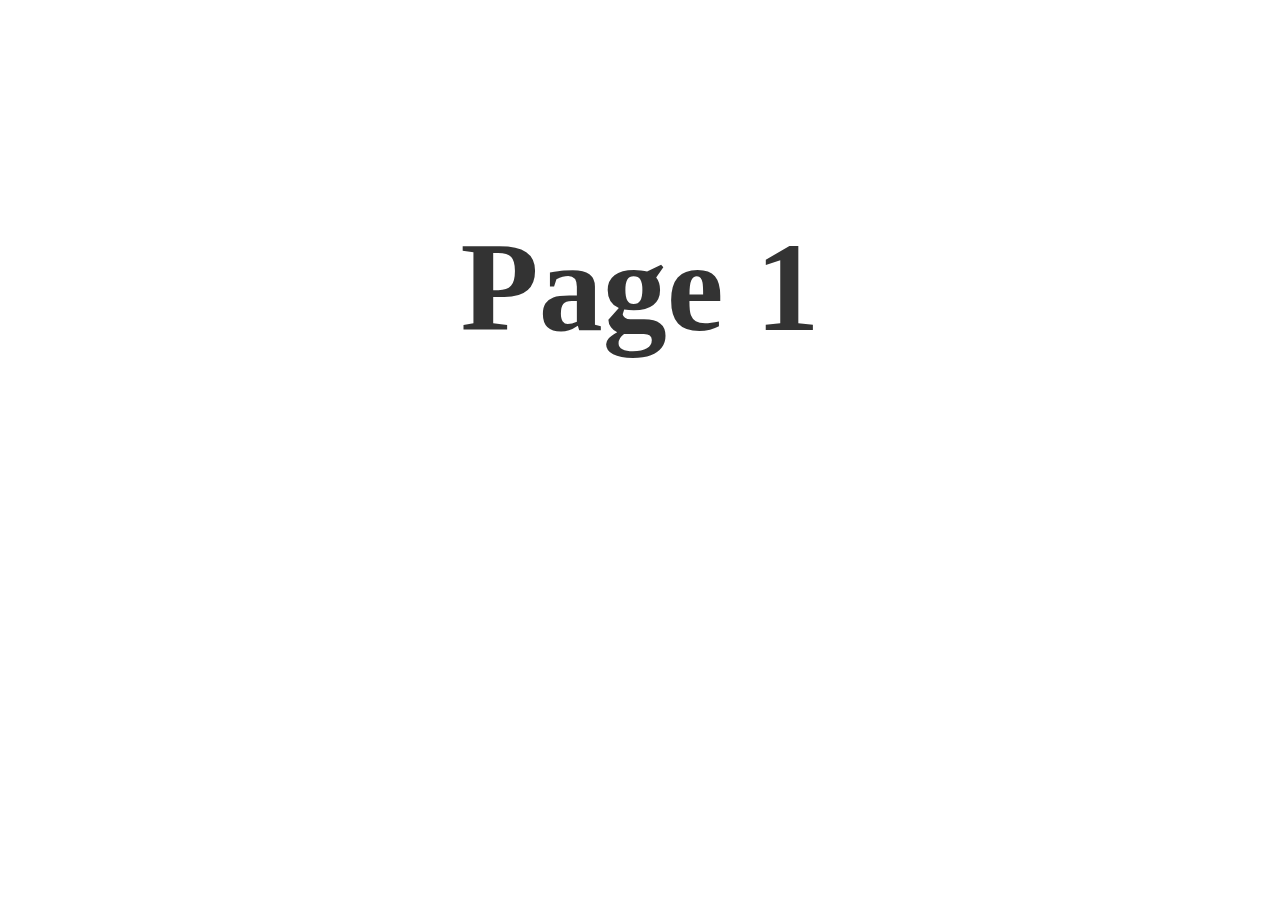
<file: myPage/lesson_links/page1.html>
<!DOCTYPE html>
<html lang="en">
<head>
    <meta charset="UTF-8">
    <meta name="viewport" content="width=device-width, initial-scale=1.0">
    <meta http-equiv="X-UA-Compatible" content="ie=edge">
    <title>Page 1</title>
    <link rel="stylesheet" type="text/css" href="./main.css">
</head>
<body>
    <h1 class="page-title">
        Page 1
    </h1>
</body>
</html>
</file>
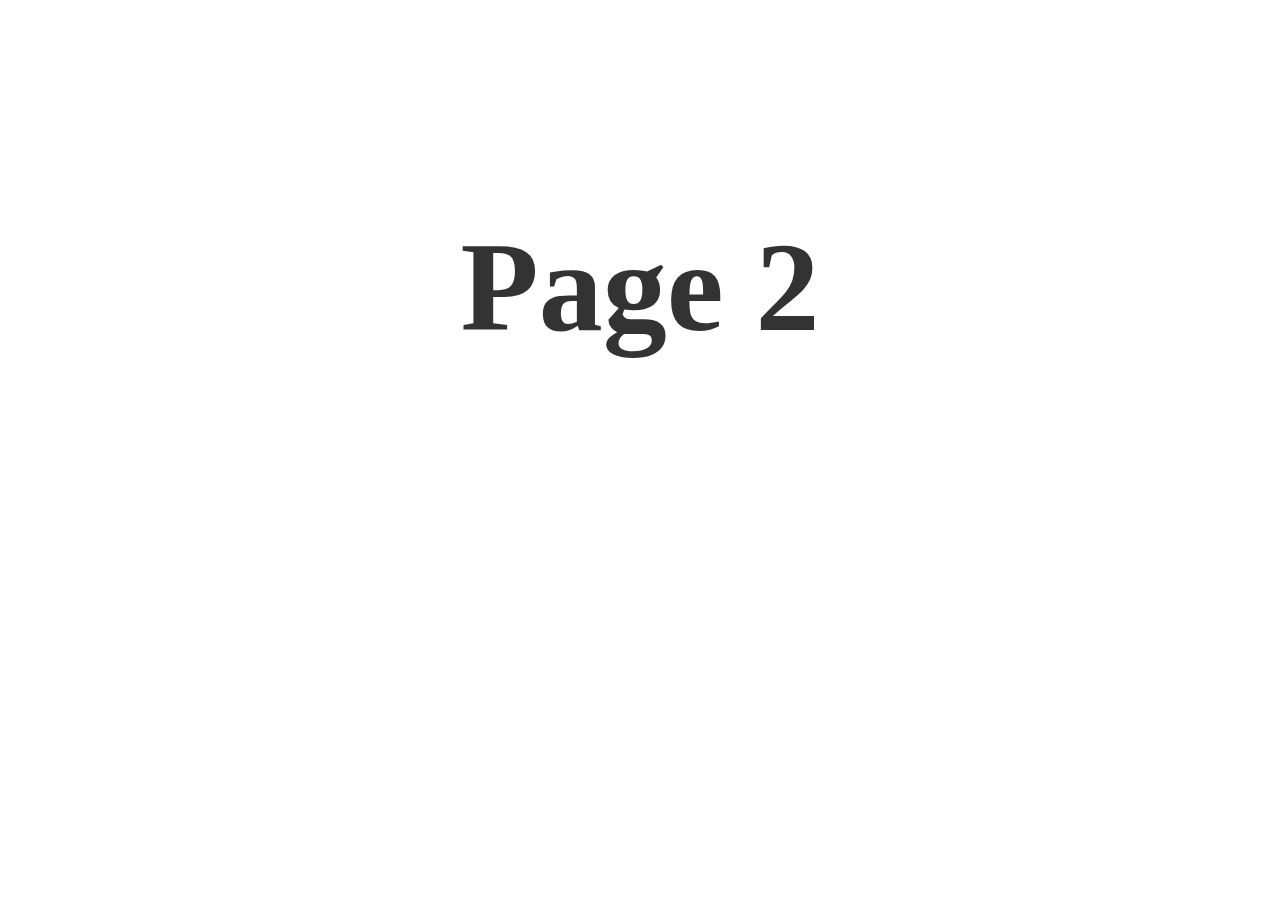
<file: myPage/lesson_links/page2.html>
<!DOCTYPE html>
<html lang="en">
<head>
    <meta charset="UTF-8">
    <meta name="viewport" content="width=device-width, initial-scale=1.0">
    <meta http-equiv="X-UA-Compatible" content="ie=edge">
    <title>Page 2</title>
    <link rel="stylesheet" type="text/css" href="./main.css">
</head>
<body>
    <h1 class="page-title">
        Page 2
    </h1>
</body>
</html>
</file>
<file: res/styles/main.css>
@import url(base.css);
@import url(page_start.css);
@import url(page_gallery.css);
</file>
<file: lesson_x0/styles.css>
body {
    font-size: 16px;
}
.game-container {
    position: relative;
    display: flex;
    box-sizing: border-box;
    flex-direction: column;
    align-items: center;
    width: 400px;
    left: 50%;
    margin-left: -200px;
    margin-top: 16px;
    margin-bottom: 16px;
    padding: 24px;
    background: #e8f6ff;
}
.status-text {
    background: #3e6892;
    color: #ffffff;
    padding: 16px;
    border-radius: 16px;
    width: 300px;
}
.simple-wrapper {
    display: block;
    position: relative;
}
.game-board {
    display: grid;
    width: 300px;
    height: 300px;
    margin: 16px;
    overflow: hidden;
    grid-template-columns: 1fr 1fr 1fr;
    grid-template-rows: 1fr 1fr 1fr;
}
.game-board>.cell {
    display: flex;
    justify-content: center;
    align-items: center;
    background: #274461;
    border-radius: 16px;
    margin: 2px;
    color: #ffffff;
    font-size: 32px;
}
.block-view {
    position: absolute;
    display: flex;
    justify-content: center;
    align-items: center;
    top: 0px; 
    bottom: 0px; 
    left: 0px;
    right: 0px;
    margin: 8px;
    border-radius: 16px; 
    z-index: 99;
    background: #e8f6ffaa;
    font-size: 24px;
    font-weight: 600;
    color: #274461;
}
.restart-button {
    display: inline-flex;
    align-self: center;
    justify-self: center;
    padding: 8px 16px;
    background: #274461;
    color: #ffffff;
    border-radius: 8px;
}
.restart-button:hover {
    background: #8ec3f8;
    color: #274461;
}

.animation-change-data {
    animation-name: rotation-360;
    animation-duration: 0.5s;
    animation-iteration-count: 1;
    animation-fill-mode: forwards;
    animation-timing-function: ease-in-out;
}

@keyframes rotation-360 {
    0% {
        transform: rotateY(0deg);
    }
    100% {
        transform: rotateY(360deg);
    }
    
}

.fade-full-open {
    animation-name: full-fade-animation;
    animation-fill-mode: both;
    animation-duration: 1s;
}
.fade-close {
    animation-name: close-fade-animation;
    animation-fill-mode: both;
    animation-duration: 1s;
}

@keyframes full-fade-animation {
    from {
        color: #27446100;
        background: #e8f6ff00;
        top: 50%; 
        bottom: 50%; 
        left: 50%;
        right: 50%;
    }
    80% {
        color: #27446100;
    }
    to {
        color: #274461;
        background: #e8f6ffaa;
        top: 0px; 
        bottom: 0px; 
        left: 0px;
        right: 0px;
    }
}

@keyframes close-fade-animation {
    from {
        background: #e8f6ffaa;
        top: 0px; 
        bottom: 0px; 
        left: 0px;
        right: 0px;
    }
    20% {
        color: #27446100;
    }
    to {
        color: #27446100;
        background: #e8f6ff00;
        top: 50%; 
        bottom: 50%; 
        left: 50%;
        right: 50%;
    }
}
</file>
<file: myPage/lesson_artbox/x-tree.css>
body {
    background-color: #202020;
}

.xtree-container {
    position: absolute;
    box-sizing: border-box;
    overflow: hidden;
    width: 300px;
    height: auto;
    left: -140px;
    margin-left: 50%;
    bottom: 0px;
}
.xtree-part {
    position: relative;
    display: block;
    width: 0px;
    height: 0px;
    margin: -20px auto 0px;
    border-radius: 50%;
    border: 90px solid transparent;
    border-top-width: 0px;
    border-bottom-color: #008000;
    transition: border-bottom-color;
    transition-duration: 0.5s;
}
.part-top {
    border-width: 60px;
    border-top-width: 0px;
    margin-top: 0px;
}
.part-middle {
    border-width: 120px;
    border-top-width: 0px;
    margin-top: -40px;
}
.part-bottom {
    border-width: 150px;
    border-top-width: 0px;
    margin-top: -70px;
}
.xtree-trunk {
    background-color: #a52a2a;
    width: 20px;
    height: 40px;
    margin: -20px auto 20px;
}
.xtree-ground {
    position: absolute;
    width: 100%;
    height: 100px;
    border-radius: 50%;
    background-color: snow;
    bottom: -50px;
    z-index: -1;
}

.ball {
    border-radius: 50%;
    height: 24px;
    width: 24px;
    margin-left: -12px;
    margin-top: -12px;
    background-color: #dc143c;
    position: absolute;
    top: 50%;
    left: 50%;
    transition: background-color,  /* перечисляем свойства, которые будут изменяться с анимацией */
                height, 
                width, 
                margin-left, 
                margin-top, 
                left, 
                top;
    transition-duration: 1s; /* задаем длительность анимации */
}
</file>
<file: myPage/lesson_links/main.css>
body {
    font-size: 16px;
    background: #ffffff;
    color: #333333;
}

h2 {
    border-left: #666666 solid 4px;
    padding: 4px 8px;
}

h1.page-title {
    position: relative;
    display: block;
    font-size: 8em;
    text-align: center;
    padding: 1em;
}

a {
    color: #0d3870;
    text-decoration: underline;
    cursor: auto;
}

a:visited {
    color: #420963;
}
  
a:link:active, a:visited:active {
    color: #630963;
}

a.link-button {
    background: #0a71a1;
    color: #ffffff;
    padding: 8px;
}

.anchor-links {
    position: relative;
    display: flex;
    justify-content: space-around;
    align-items: top;
}
.anchor-links > a {
    text-align: center;
}

.content-block {
    position: relative;
    display: flex;
    box-sizing: border-box;
    width: 100%;
    height: 40vh;
    justify-content: center;
    align-items: center;
    color: #ffffff;
    font-size: 2em;
}

.bg-rainbow-1 { background-color: #ff3131; }
.bg-rainbow-2 { background-color: #ff9a26; }
.bg-rainbow-3 { background-color: #fffc31; }
.bg-rainbow-4 { background-color: #38ff31; }
.bg-rainbow-5 { background-color: #31f8ff; }
.bg-rainbow-6 { background-color: #313fff; }
.bg-rainbow-7 { background-color: #e731ff; }

.link-images {
    position: relative;
    display: flex;
    justify-content: start;
    align-items: center;
}
.link-images>a {
    width: 50px;
    height: 50px;
    margin: 16px;
    background-size: contain;
}

#button-vk {
    background-image: url(https://cdn3.iconfinder.com/data/icons/social-network-icon/112/vk-512.png)
}
#button-facebook {
    background-image: url(https://cdn1.iconfinder.com/data/icons/logotypes/32/square-facebook-512.png);
}
#button-instagram {
    background-image: url(https://cdn2.iconfinder.com/data/icons/social-icons-33/128/Instagram-512.png);
}
#button-github {
    background-image: url(https://cdn1.iconfinder.com/data/icons/picons-social/57/github-256.png);
}
</file>
<file: myPage/lesson_visiting_card/style.css>
body {
    font-size: 16px;
    padding: 0px;
    margin: 0px;
}
.short-info {
    position: relative;
    display: grid;
    grid-template-columns: 1fr 1.62fr;
    grid-template-rows: 1fr 1fr auto;
    grid-template-areas:
        "photo name"
        "photo about"
        "links links";
    overflow: hidden;
    height: 100vh;
    background: #000000;
    margin: 0px;
}
.photo-block {
    display: flex;
    grid-area: photo;
    justify-content: flex-end;
    align-items: center;
    padding: 16px;
    background: #174eb455;
}
.photo-image {
    position: relative;
    box-sizing: border-box;
    width: 200px;
    height: 200px;
    border-radius: 50%;
    background-color: #5b17b455;
    background-image: url(https://avatars1.githubusercontent.com/u/7059877?s=460&v=4);
    background-size: cover;
    background-repeat: no-repeat;
    background-position: center;
}
.name-block {
    position: relative;
    grid-area: name;
    display: flex;
    align-items: flex-end;
    padding: 16px;
    font-size: 250%;
    background: #215bb355;
    color: #ffffff;
}
.about-me-block {
    position: relative;
    grid-area: about;
    display: flex;
    align-items: flex-start;
    padding: 16px;
    font-size: 120%;
    background: #3664bb55;
    color: #eeeeee;
}
.links-block {
    display: flex;
    flex-wrap: wrap;
    justify-content: center;
    grid-area: links;
    padding: 16px;
    background: #197ca355;
}
.anchor-link {
    display: inline-block;
    color: #ffffff;
    background: #00000055;
    padding: 8px 16px;
    margin: 16px;
}

.long-info {
    display: flex;
    position: relative;
    justify-content: center;
    align-items: center;
    overflow: hidden;
    height: 100vh;
    margin: 0px;
    background: yellow;
    color: #214594;
}


@media (max-width: 480px) {
    .photo-image {
        width: 120px;
        height: 120px;
    }
    .name-block {
        font-size: 180%;
        padding: 8px;
    }
    .about-me-block {
        font-size: 100%;
        padding: 8px;
    }
    .anchor-link {
        margin: 8px;
    }
}
@media (max-width: 320px) {
    .photo-image {
        width: 64px;
        height: 64px;
    }
    .name-block {
        font-size: 120%;
        padding: 8px;
    }
    .about-me-block {
        font-size: 100%;
        padding: 8px;
    }
    .anchor-link {
        margin: 8px;
    }
}
</file>
